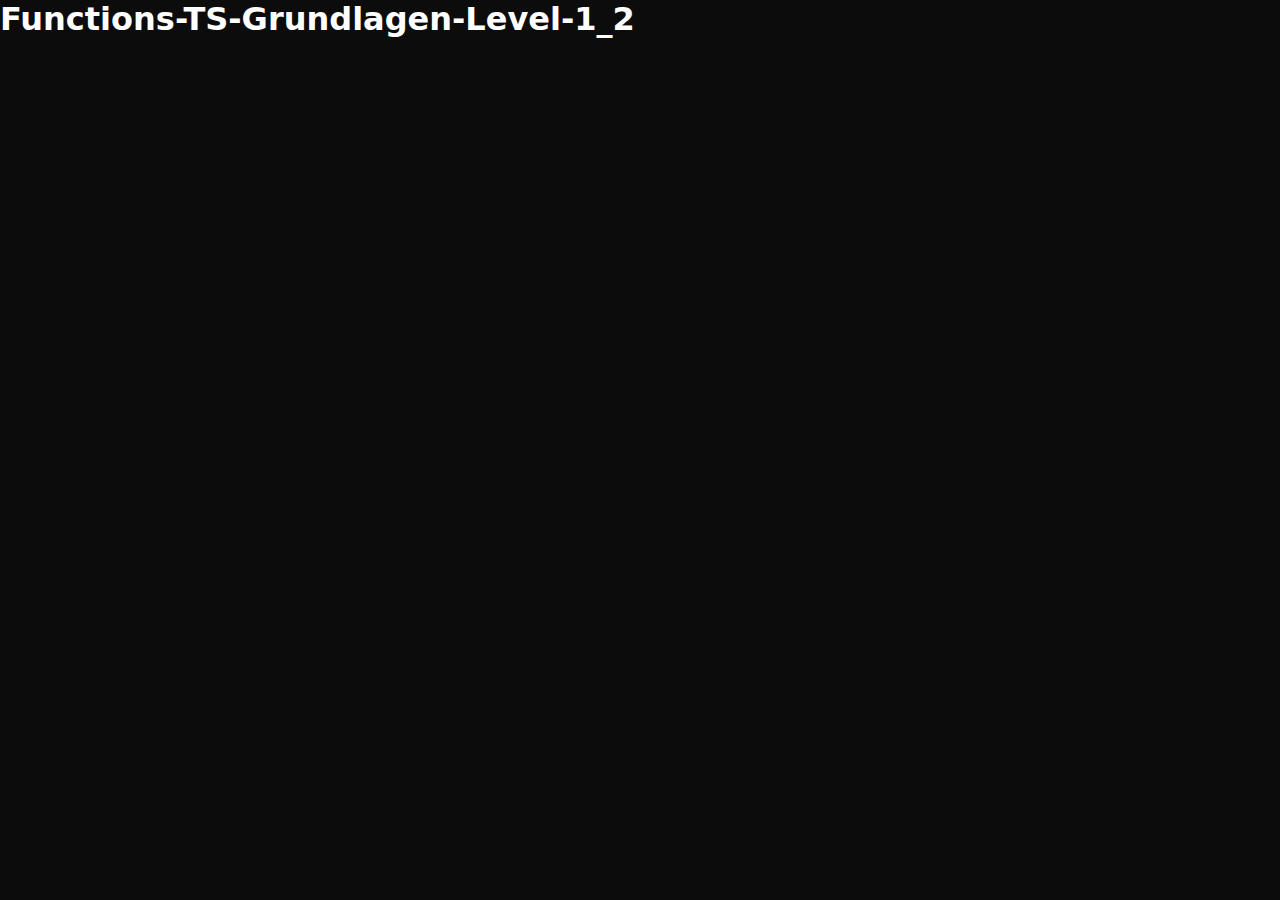
<file: Functions-TS-Grundlagen-Level-1_2/index.html>
<!DOCTYPE html>
<html lang="de">
  <head>
    <meta charset="UTF-8" />
    <meta http-equiv="X-UA-Compatible" content="IE=edge" />
    <meta name="viewport" content="width=device-width,initial-scale=1.0" />
    <link rel="stylesheet" href="./style.css" />
    <script type="module" src="./main.ts"></script>
    <title>Functions-TS-Grundlagen-Level-1_2</title>
  </head>
  <body>
    <header></header>
    <main>
      <h1>Functions-TS-Grundlagen-Level-1_2</h1>
      <div id="output-box"></div>
    </main>
    <footer></footer>
  </body>
</html>
</file>
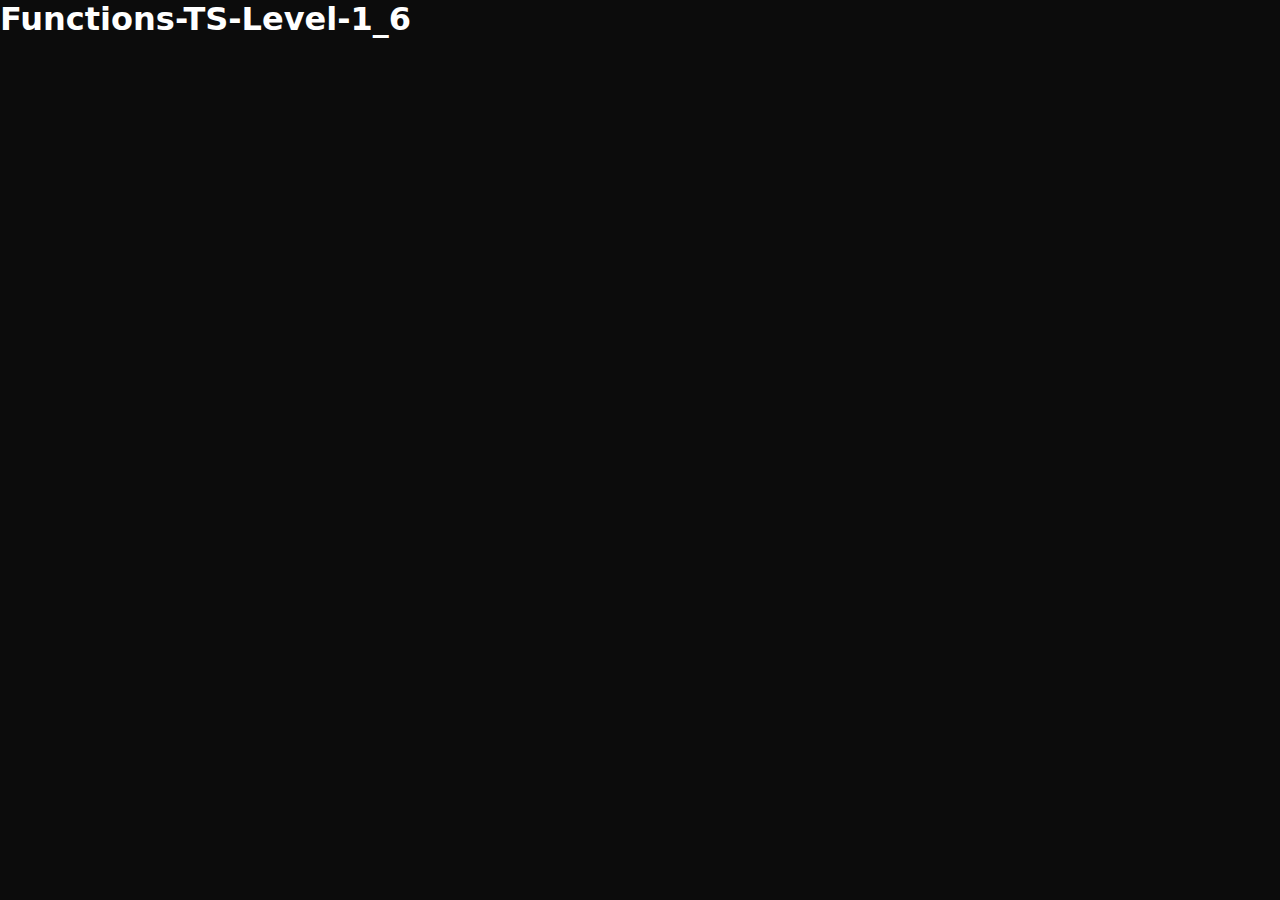
<file: Functions-TS-Level-1_6/index.html>
<!DOCTYPE html>
<html lang="de">
  <head>
    <meta charset="UTF-8" />
    <meta http-equiv="X-UA-Compatible" content="IE=edge" />
    <meta name="viewport" content="width=device-width,initial-scale=1.0" />
    <link rel="stylesheet" href="./style.css" />
    <script type="module" src="./main.ts"></script>
    <title>Functions-TS-Level-1_6</title>
  </head>
  <body>
    <header></header>
    <main>
      <h1>Functions-TS-Level-1_6</h1>
      <div id="output-box"></div>
    </main>
    <footer></footer>
  </body>
</html>
</file>
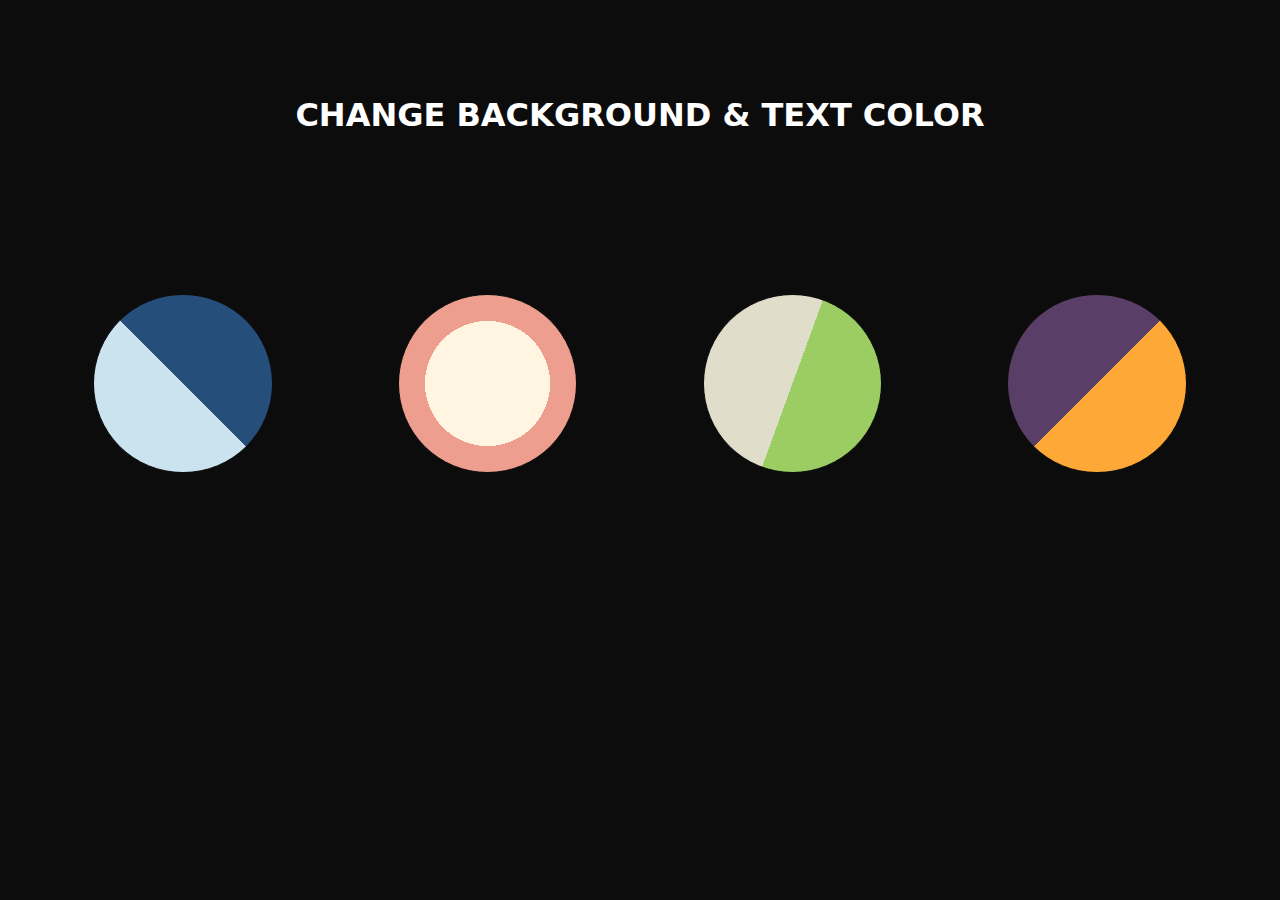
<file: Functions-TS-Level-3_1/index.html>
<!DOCTYPE html>
<html lang="de">
  <head>
    <meta charset="UTF-8" />
    <meta http-equiv="X-UA-Compatible" content="IE=edge" />
    <meta name="viewport" content="width=device-width,initial-scale=1.0" />
    <link rel="stylesheet" href="./style.css" />
    <script type="module" src="./main.ts"></script>
    <title>Functions-TS-Level-3_1</title>
  </head>
  <body>
    <header></header>
    <main>
      <h1>Change Background&nbsp;& Text Color</h1>
      <div class="wrapper">
        <button type="button" class="box" data-index="0"></button>
        <button type="button" class="box" data-index="1"></button>
        <button type="button" class="box" data-index="2"></button>
        <button type="button" class="box" data-index="3"></button>
      </div>
      <div class="output"></div>
    </main>
    <footer></footer>
  </body>
</html>
</file>
<file: Functions-TS-Grundlagen-Level-1_2/style.css>
* {
  margin: 0;
  padding: 0;
  box-sizing: border-box;
}

:root {
  --color_black: #0c0c0c;
  --color_white: #ffffff;
  --color_cyan: #00ffff;
}

body {
  background-color: var(--color_black);
  color: var(--color_white);
  font-family: system-ui, -apple-system, BlinkMacSystemFont, 'Segoe UI', Roboto,
    Oxygen, Ubuntu, Cantarell, 'Open Sans', 'Helvetica Neue', sans-serif;
}

form {
  display: flex;
  flex-direction: column;
  margin: 4rem 0;
  gap: 2rem;
}


label,
option {
  display: inline-block;
  text-align: center;
  font-size: 1.5rem;
  letter-spacing: 4px;
}

select {
  font-size: 1.4rem;
  cursor: pointer;
}

option {
  text-align: right;
}

label {
  color: var(--color_cyan);
  text-transform: uppercase;
}

input,
select {
  display: inline-block;
  width: 20rem;
  font-size: 1.4rem;
  margin: 1rem auto;
  padding: 1rem;
  border-radius: 10px;
  text-align: left;
}

button, input[type="submit"] {
  display: inline-block;
  padding: 1rem 2rem;
  text-align: center;
  background-color: var(--color_cyan);
  color: black;
  font-size: 1.2rem;
  text-transform: uppercase;
  border-radius: 10px;
  border: none;
  outline: none;
  cursor: pointer;
  transition: 0.4s all ease-in-out;
}

#btnReset {
  background-color: red;
  color: white;
}

button:hover,
input[type="submit"]:hover {
  box-shadow: 0 0 10px var(--color_cyan), 0 0 20px var(--color_cyan);
  border: none;
  outline: none;
}

#btnReset:hover {
  box-shadow: 0 0 10px red, 0 0 20px red;
}

h2 {
  color: var(--color_cyan);
  font-size: 2rem;
  text-align: center;
  margin: 2rem auto;
}

p, li, #output-box {
  font-size: 1.5rem;
  line-height: 2;
}

img {
  display: block;
  width: 100%;
  margin: 2rem 0;
}
</file>
<file: Functions-TS-Level-1_6/style.css>
* {
  margin: 0;
  padding: 0;
  box-sizing: border-box;
}

:root {
  --color_black: #0c0c0c;
  --color_white: #ffffff;
  --color_cyan: #00ffff;
}

body {
  background-color: var(--color_black);
  color: var(--color_white);
  font-family: system-ui, -apple-system, BlinkMacSystemFont, 'Segoe UI', Roboto,
    Oxygen, Ubuntu, Cantarell, 'Open Sans', 'Helvetica Neue', sans-serif;
}

form {
  display: flex;
  flex-direction: column;
  margin: 4rem 0;
  gap: 2rem;
}


label,
option {
  display: inline-block;
  text-align: center;
  font-size: 1.5rem;
  letter-spacing: 4px;
}

select {
  font-size: 1.4rem;
  cursor: pointer;
}

option {
  text-align: right;
}

label {
  color: var(--color_cyan);
  text-transform: uppercase;
}

input,
select {
  display: inline-block;
  width: 20rem;
  font-size: 1.4rem;
  margin: 1rem auto;
  padding: 1rem;
  border-radius: 10px;
  text-align: left;
}

button, input[type="submit"] {
  display: inline-block;
  padding: 1rem 2rem;
  text-align: center;
  background-color: var(--color_cyan);
  color: black;
  font-size: 1.2rem;
  text-transform: uppercase;
  border-radius: 10px;
  border: none;
  outline: none;
  cursor: pointer;
  transition: 0.4s all ease-in-out;
}

#btnReset {
  background-color: red;
  color: white;
}

button:hover,
input[type="submit"]:hover {
  box-shadow: 0 0 10px var(--color_cyan), 0 0 20px var(--color_cyan);
  border: none;
  outline: none;
}

#btnReset:hover {
  box-shadow: 0 0 10px red, 0 0 20px red;
}

h2 {
  color: var(--color_cyan);
  font-size: 2rem;
  text-align: center;
  margin: 2rem auto;
}

p, li, #output-box {
  font-size: 1.5rem;
  line-height: 2;
}

img {
  display: block;
  width: 100%;
  margin: 2rem 0;
}
</file>
<file: Functions-TS-Level-3_1/style.css>
* {
  margin: 0;
  padding: 0;
  box-sizing: border-box;
}

:root {
  --color_black: #0c0c0c;
  --color_white: #ffffff;
  --color_cyan: #00ffff;
}

body {
  background-color: var(--color_black);
  color: var(--color_white);
  font-family: system-ui, -apple-system, BlinkMacSystemFont, 'Segoe UI', Roboto,
    Oxygen, Ubuntu, Cantarell, 'Open Sans', 'Helvetica Neue', sans-serif;
}

h1 {
  color: var(--color_white);
  font-size: 2rem;
  text-align: center;
  text-transform: uppercase;
  margin: 6rem auto 10rem auto;
}

.wrapper {
  width: 100%;
  display: flex;
  justify-content: space-evenly;
  margin: 4rem auto;
  gap: 2rem;
}

.wrapper button {
  width: 14vw;
  aspect-ratio: 1/1;
  border-radius: 50%;
  border: 1px solid var(--color_black);
  background-color: transparent;
}

button {
  cursor: pointer;
  transition: 0.4s all ease-in-out;
}

button:hover {
  transform: scale(0.95);
}

button:nth-of-type(1) {
  background: linear-gradient(45deg, #cbe3ef 50%, #254e7a 50%);
}

button:nth-of-type(2) {
  background-image: radial-gradient(#fff5e0 50%, #ee9e8e 50%);
}

button:nth-of-type(3) {
  background: conic-gradient(from 20deg, #9ccd62 50%, #e0ddca 50%);
}

button:nth-of-type(4) {
  background: linear-gradient(-45deg, #fea837 50%, #593e67 50%);
}

.output {
  filter:invert(1);
  font-size: 2rem;
  text-align: center;
}

label,
option {
  display: inline-block;
  text-align: center;
  font-size: 1.5rem;
  letter-spacing: 4px;
}

select {
  font-size: 1.4rem;
  cursor: pointer;
}

option {
  text-align: right;
}

label {
  color: var(--color_cyan);
  text-transform: uppercase;
}

input,
select {
  display: inline-block;
  width: 20rem;
  font-size: 1.4rem;
  margin: 1rem auto;
  padding: 1rem;
  border-radius: 10px;
  text-align: left;
}

/* button, input[type="submit"] {
  display: inline-block;
  padding: 1rem 2rem;
  text-align: center;
  background-color: var(--color_cyan);
  color: black;
  font-size: 1.2rem;
  text-transform: uppercase;
  border-radius: 10px;
  border: none;
  outline: none;
  cursor: pointer;
  transition: 0.4s all ease-in-out;
}

#btnReset {
  background-color: red;
  color: white;
}

button:hover,
input[type="submit"]:hover {
  box-shadow: 0 0 10px var(--color_cyan), 0 0 20px var(--color_cyan);
  border: none;
  outline: none;
} */

#btnReset:hover {
  box-shadow: 0 0 10px red, 0 0 20px red;
}

h2 {
  color: var(--color_cyan);
  font-size: 2rem;
  text-align: center;
  margin: 2rem auto;
}

p, li {
  font-size: 1.5rem;
  line-height: 2;
}

img {
  display: block;
  width: 100%;
  margin: 2rem 0;
}
</file>
